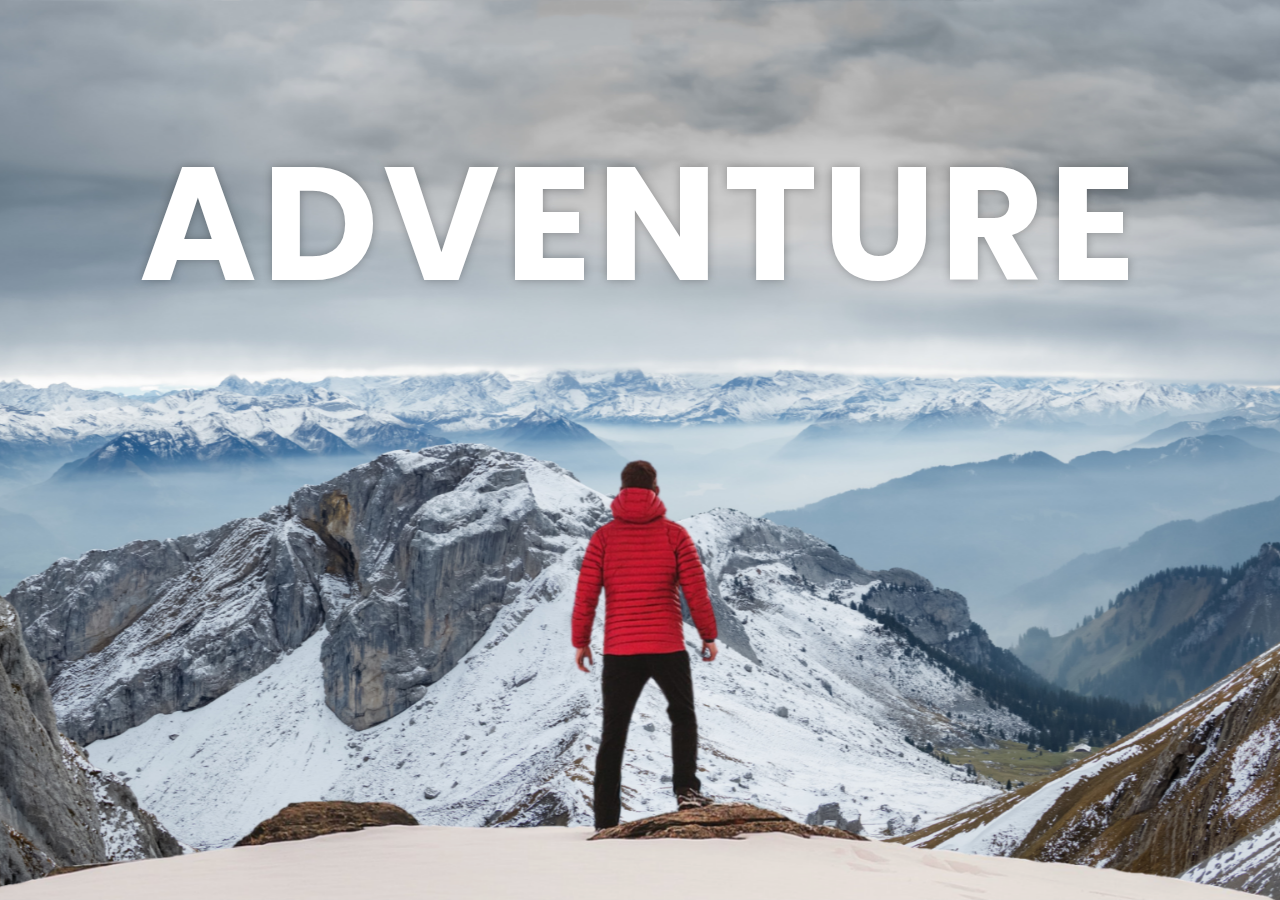
<file: index.html>
<!DOCTYPE html>
<html lang="en">
<head>
    <meta charset="UTF-8">
    <meta name="viewport" content="width=device-width, initial-scale=1.0">
    <link rel="stylesheet" href="./Styles.css">
    <link href="https://fonts.googleapis.com/css2?family=Poppins:wght@200;300;400;500;600;700&amp;display=swap" rel="stylesheet">
    <link rel="shortcut icon" href="./Images/favicon.ico" type="image/x-icon">
    <title>Parallax Effect - Himank.site</title>
</head>
<body>
    <div id="wrapper">

        <div class="container">
            <img class="background" src="./Images/background.png" alt="">
            <img class="foreground" src="./Images/foreground.png" alt="">
            <h1>ADVENTURE</h1>
        </div>

        <section>
            <div class="desc">
                <h2 class="h2heading">Adventure Time !</h2>
                <p class="text">Lorem ipsum dolor sit amet consectetur, adipisicing elit. Quidem doloremque voluptas esse, totam libero odio officia obcaecati eius, et voluptates mollitia distinctio facilis quisquam. Doloribus, animi a exercitationem magnam repudiandae deserunt voluptates est sunt quos quod, tempora recusandae labore culpa?
                <br><br>
                Lorem ipsum dolor sit amet consectetur adipisicing elit. Et consequatur doloremque eum repudiandae unde reprehenderiterror consectetur a veniam quis. Hic quibusdam dolorem ipsum eveniet? Lorem ipsum dolor sit, amet consectetur dipisicing elit. Cupiditate voluptatem saepe natus quasi quis et a iure earum? Ea, maxime.</p>
            </div>

            <div class="box bg1">
                <h4>BIKING</h4>
            </div>
            <p class="text">Lorem ipsum dolor sit amet consectetur, adipisicing elit. Quidem doloremque voluptas esse, totam libero odio officia obcaecati eius, et voluptates mollitia distinctio facilis quisquam. Doloribus, animi a exercitationem magnam repudiandae deserunt voluptates est sunt quos quod, tempora recusandae labore culpa?
            <br><br>
            Lorem ipsum dolor sit amet consectetur adipisicing elit. Et consequatur doloremque eum repudiandae unde reprehenderiterror consectetur a veniam quis. Hic quibusdam dolorem ipsum eveniet? Lorem ipsum dolor sit, amet consectetur dipisicing elit. Cupiditate voluptatem saepe natus quasi quis et a iure earum? Ea, maxime.</p>

            <div class="box bg2">
                <h4>PARAGLIDING</h4>
            </div>
            <p class="text">Lorem ipsum dolor sit amet consectetur, adipisicing elit. Quidem doloremque voluptas esse, totam libero odio officia obcaecati eius, et voluptates mollitia distinctio facilis quisquam. Doloribus, animi a exercitationem magnam repudiandae deserunt voluptates est sunt quos quod, tempora recusandae labore culpa?
            <br><br>
            Lorem ipsum dolor sit amet consectetur adipisicing elit. Et consequatur doloremque eum repudiandae unde reprehenderiterror consectetur a veniam quis. Hic quibusdam dolorem ipsum eveniet? Lorem ipsum dolor sit, amet consectetur dipisicing elit. Cupiditate voluptatem saepe natus quasi quis et a iure earum? Ea, maxime.</p>

            <div class="box bg3">
                <h4>SURFING</h4>
            </div>
            <p class="text lastp">Lorem ipsum dolor sit amet consectetur, adipisicing elit. Quidem doloremque voluptas esse, totam libero odio officia obcaecati eius, et voluptates mollitia distinctio facilis quisquam. Doloribus, animi a exercitationem magnam repudiandae deserunt voluptates est sunt quos quod, tempora recusandae labore culpa?
            <br><br>
            Lorem ipsum dolor sit amet consectetur adipisicing elit. Et consequatur doloremque eum repudiandae unde reprehenderiterror consectetur a veniam quis. Hic quibusdam dolorem ipsum eveniet? Lorem ipsum dolor sit, amet consectetur dipisicing elit. Cupiditate voluptatem saepe natus quasi quis et a iure earum? Ea, maxime.</p>

            <hr>

            <footer>
                <p>All Rights Reserved @ Himank.site <br>
                Copyright &copy; 2023 </p>
            </footer>
        </section>

    </div>
</body>
</html>
</file>
<file: Styles.css>
*{
    margin: 0;
    padding: 0;
    box-sizing: border-box;
    font-family: "poppins", "sans-serif";
}

#wrapper{
    height: 100vh;
    overflow-x: hidden;
    overflow-y: auto;
    perspective: 10px;
}

.container{
    position: relative;
    display: flex;
    justify-content: center;
    align-items: center;
    height: 100%;
    transform-style: preserve-3d;
    z-index: -1;
}

.background, .foreground {
    position: absolute;
    height: 100%;
    width: 101%;
    z-index: 1;
    object-fit: cover;
}

.background{
    transform: translateZ(-40px) scale(5);
}

.foreground{
    transform: translateZ(-20px) scale(3);
}

h1{
    position: absolute;
    top: 6.5rem;
    font-size: 10rem;
    letter-spacing: 5px;
    color: white;
    text-shadow: 0 0 10px rgba(0,0,0,0.3);
}

section{
    background-color: rgb(45, 45, 45);
    color: white;
    padding: 5rem 0;
    padding-bottom: 0;
}


.h2heading{
    font-size: 5rem;
    letter-spacing: 3px;
    padding: 0 10rem;
}

.text{
    font-size: 1.3rem;
    letter-spacing: 1.5px;
    padding: 0 10rem;
    margin: 5rem 0;
}

.bg1{
    background-image: url(./Images/sport-1.jpg);
}

.bg2{
    background-image: url(./Images/sport-2.jpg);
}

.bg3{
    background-image: url(./Images/sport-3.jpg);
}

.box{
    height: 500px;
    width: 100%;
    background-size: cover;
    background-position: center;
    background-attachment: fixed;
    position: relative;
}

.box h4{
    font-size: 3rem;
    background-color: white;
    color: black;
    text-transform: uppercase;
    position: absolute;
    top: 50%;
    left: 50%;
    transform: translate(-50%, -50%);
    padding: 0 20px;
} 

.lastp{
    margin-bottom: 60px;
}

hr{
    margin: 0 5%;
}

footer{
    padding: 20px;
}

footer p{
    position: relative;
    text-align: center;
}
</file>
